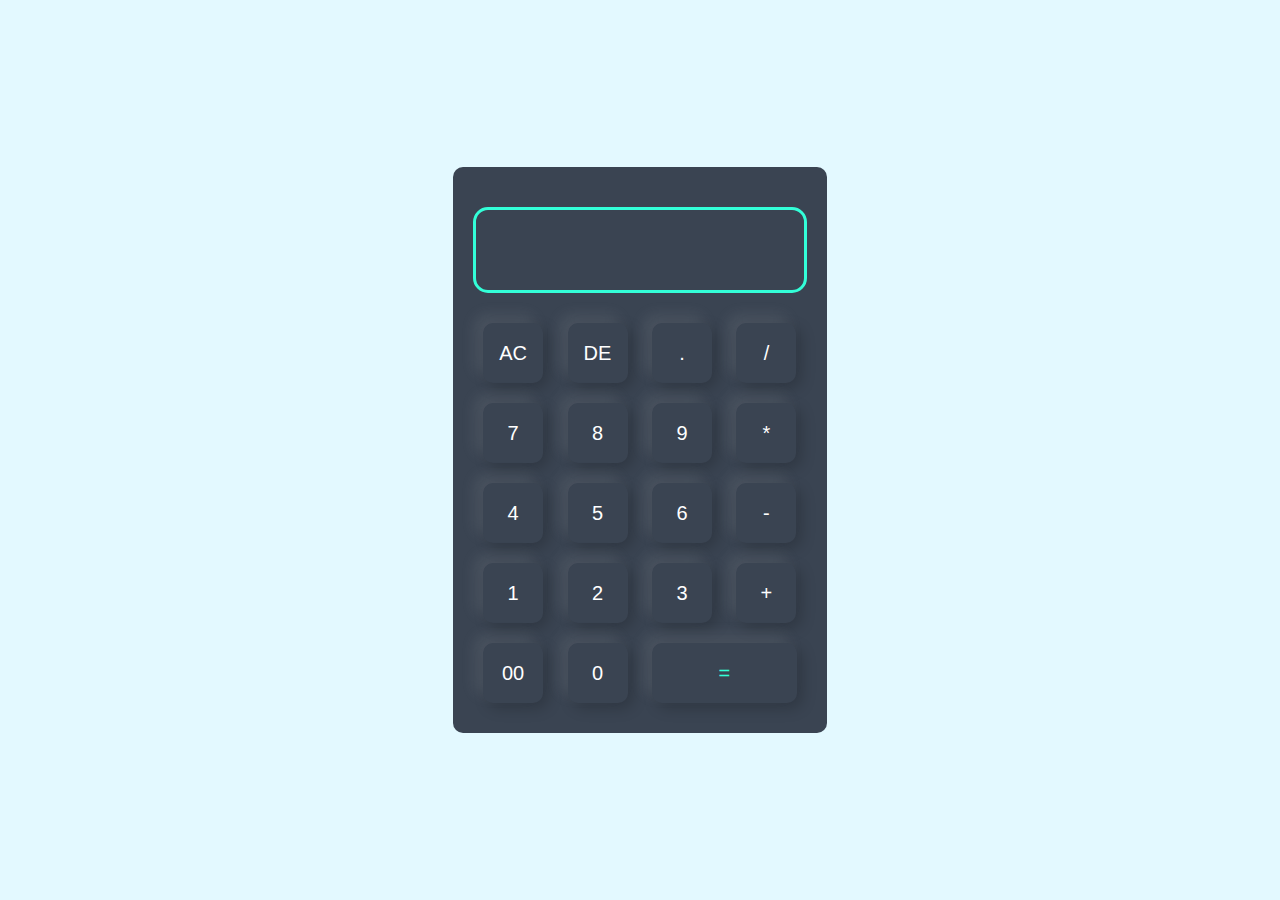
<file: js/index.html>
<!DOCTYPE html>
<html lang="en">
<head>
    <meta charset="UTF-8">
    <meta name="viewport" content="width=device-width, initial-scale=1.0">
    <title>calcpro</title>
    <link rel="stylesheet" href="calcpro.css">
</head>
<body>
    
<div class="container">

    <div class="calculator">
        <form>
            <div class="display">
                <input type="text" name="display">
            </div>
            <div>
                <input type="button" value="AC" onclick="display.value =' '" class="clear">
                <input type="button" value="DE" onclick="display.value = display.value.toString().slice(0,-1)" class="solver">
                <input type="button" value="." onclick="display.value +='.'" class="solver">
                <input type="button" value="/" onclick="display.value +='/'" class="solver">
            </div>
            <div>
                <input type="button" value="7" onclick="display.value +='7'">
                <input type="button" value="8" onclick="display.value +='8'">
                <input type="button" value="9" onclick="display.value +='9'">
                <input type="button" value="*" onclick="display.value +='*'" class="solver">
            </div>
            <div>
                <input type="button" value="4" onclick="display.value +='4'">
                <input type="button" value="5" onclick="display.value +='5'">
                <input type="button" value="6" onclick="display.value +='6'">
                <input type="button" value="-" onclick="display.value +='-'" class="solver">
            </div>
            <div>
                <input type="button" value="1" onclick="display.value +='1'">
                <input type="button" value="2" onclick="display.value +='2'">
                <input type="button" value="3" onclick="display.value +='3'">
                <input type="button" value="+" onclick="display.value +='+'" class="solver">
            </div>
            <div>
                <input type="button" value="00" onclick="display.value +='00'">
                <input type="button" value="0" onclick="display.value +='0'">
                <input type="button" value="=" onclick="display.value = eval(display.value)" class="equal solver" >
            </div>
        </form>
    </div>
</div>

</body>
</html>
</file>
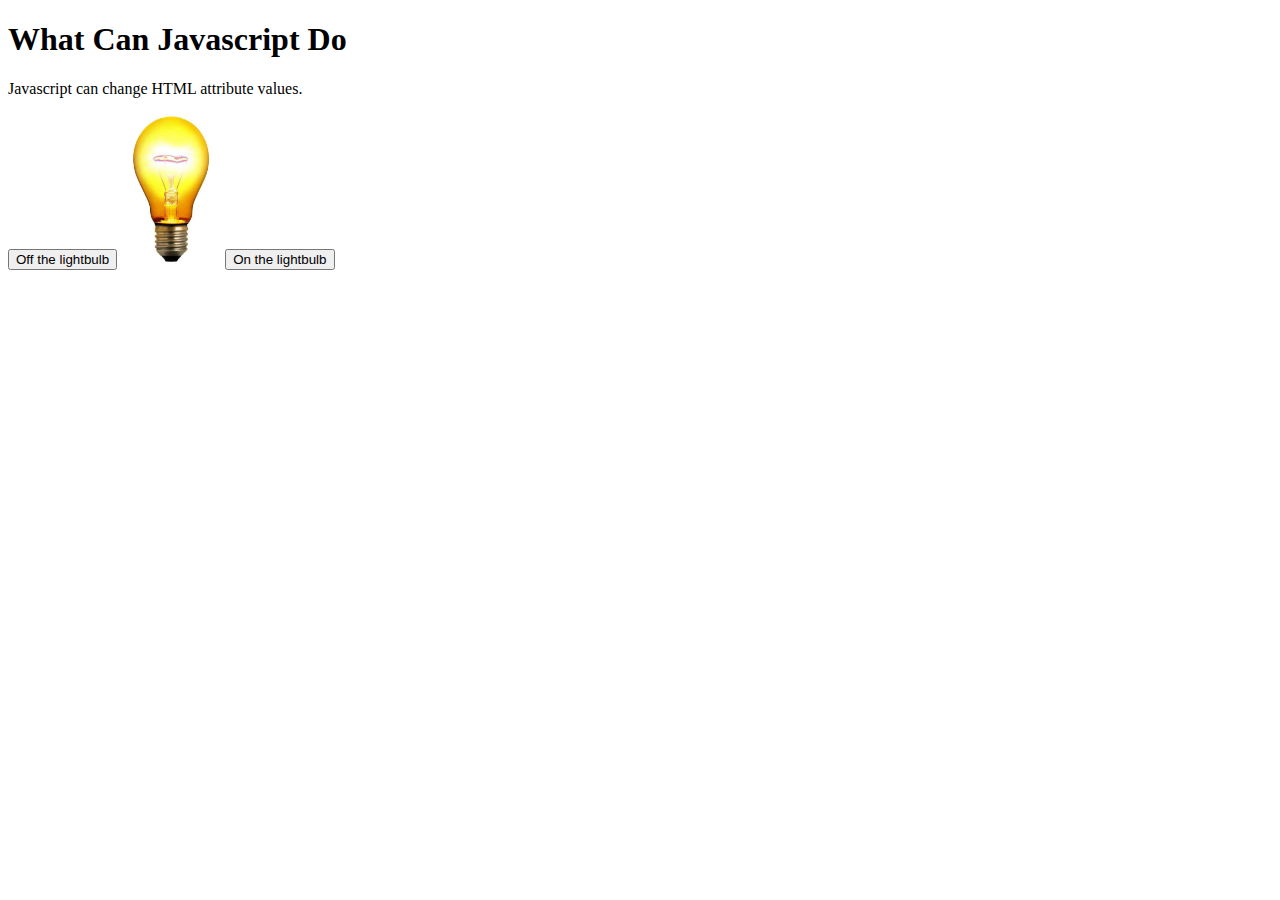
<file: css/bulb.html>
<!DOCTYPE html>
<html lang="en">
<head>
    <meta charset="UTF-8">
    <meta name="viewport" content="width=device-width, initial-scale=1.0">
    <title>Document</title>
</head>
<body>
    <h1>What Can Javascript Do</h1>
    <p>Javascript can change HTML attribute values.</p>
    <button onclick="document.getElementById('myimage').src='../light.jpg'">Off the lightbulb</button>

    <img src="../lightbulb-on.webp" alt="" style="width: 100px; height: 150px;" id="myimage" >

    <button onclick="document.getElementById('myimage').src='../lightbulb-on.webp'" >On the lightbulb</button>
    <!-- <script src="calculator.js"></script> -->
</body>
</html>
</file>
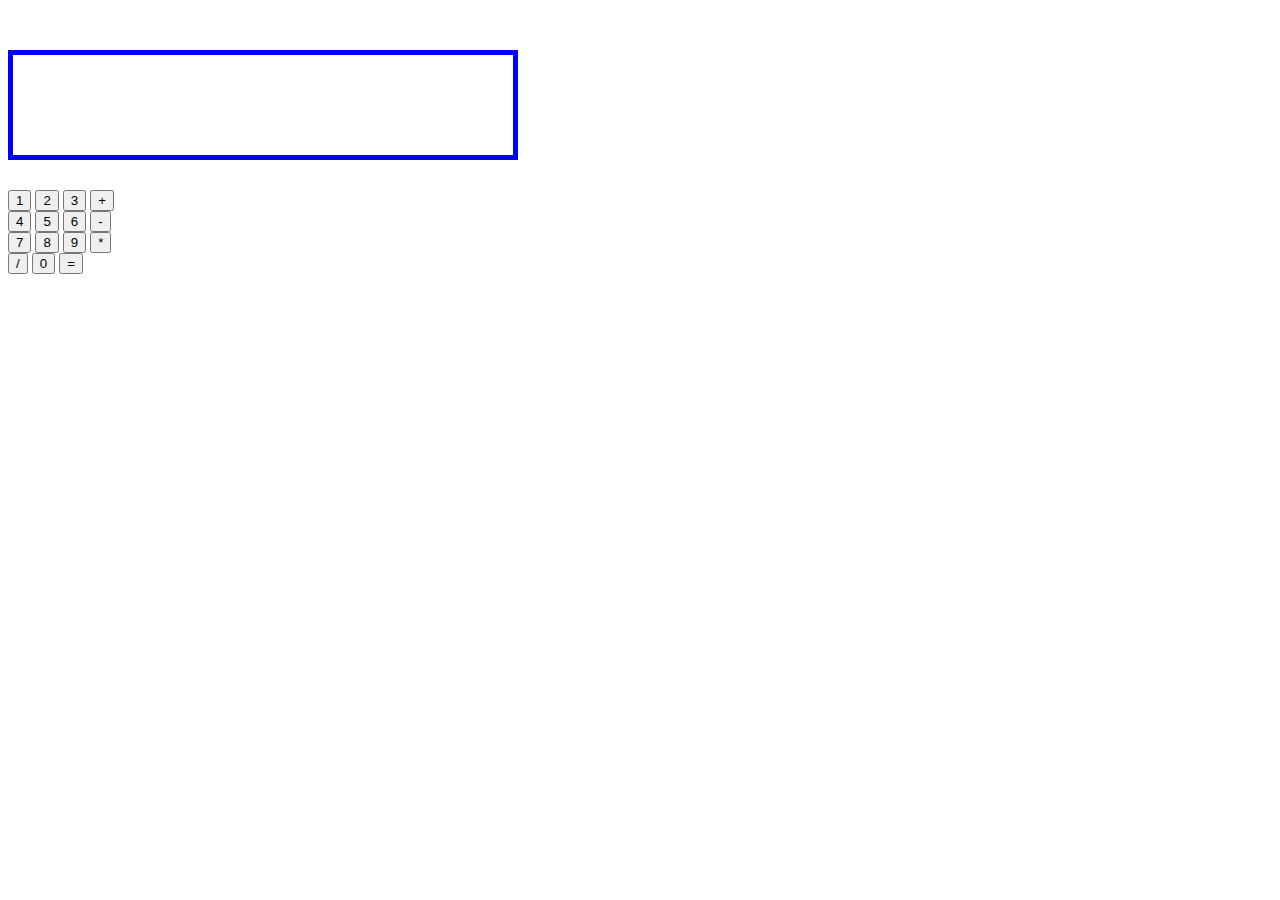
<file: css/calculator.html>
<!DOCTYPE html>
<html lang="en">
<head>
    <meta charset="UTF-8">
    <meta name="viewport" content="width=device-width, initial-scale=1.0">
    <title>Calculator</title>
    <link rel="stylesheet" href="calculator.css">
</head>
<body>
    <span class="operator"></span>
    <div id="screen">

    </div>

    <div class="number">
        <button id="1">1</button>
        <button id="2">2</button>
        <button id="3">3</button>
        <button id="plus">+</button><br>
        <button id="4">4</button>
        <button id="5">5</button>
        <button id="6">6</button>
        <button id="minus">-</button><br>
        <button id="7">7</button>
        <button id="8">8</button>
        <button id="9">9</button>
        <button id="mult">*</button><br>
        <button id="divide">/</button>
        <button id="zero">0</button>
        <button id="equals">=</button>
    </div>

    <script src="calc.js"></script>    
</body>
</html>
</file>
<file: js/calcpro.css>
*{
    margin: 0;
    padding: 0;
    box-sizing: border-box;
    font-family: Arial, Helvetica, sans-serif;
}
.container{
    width: 100%;
    height: 100vh;
    background: #e3f9ff;
    display: flex;
    align-items: center;
    justify-content: center;
}
.calculator{
    background: #3a4452;
    padding: 20px;
    border-radius: 10px;
    /* border: 5px solid red; */
}
.calculator form input{
    border: 0;
    outline: 0;
    height: 60px;
    width: 60px;
    border-radius: 10px;
    box-shadow: -8px -8px 15px rgba(225, 225, 225, 0.1), 5px 5px 15px rgba(0, 0, 0, 0.2);
    background: transparent;
    font-size: 20px;
    color: #fff;
    cursor: pointer;
    margin: 10px;
}
form .display{
    display: flex;
    justify-content: flex-end;
    margin: 20px 0px;
    /* border: 3px solid yellow; */
    border: 3px solid #33ffd8;
    border-radius: 15px;
}
form .display input{
    text-align: right;
    flex: 1;
    font-size: 45px;
    box-shadow: none;
}
form input.equal{
    width: 145px;
    color: #33ffd8;
}
form input .clear{
    color: #33ffd8;
}
/* input{
    color: #33ffd8;

}
form{
    color: #33ffd8;
} */
</file>
<file: css/calculator.css>
#screen{
    margin-top: 50px;
    margin-bottom: 30px;
    height: 100px;
    width: 500px;
    border: 5px solid blue;
}
</file>
